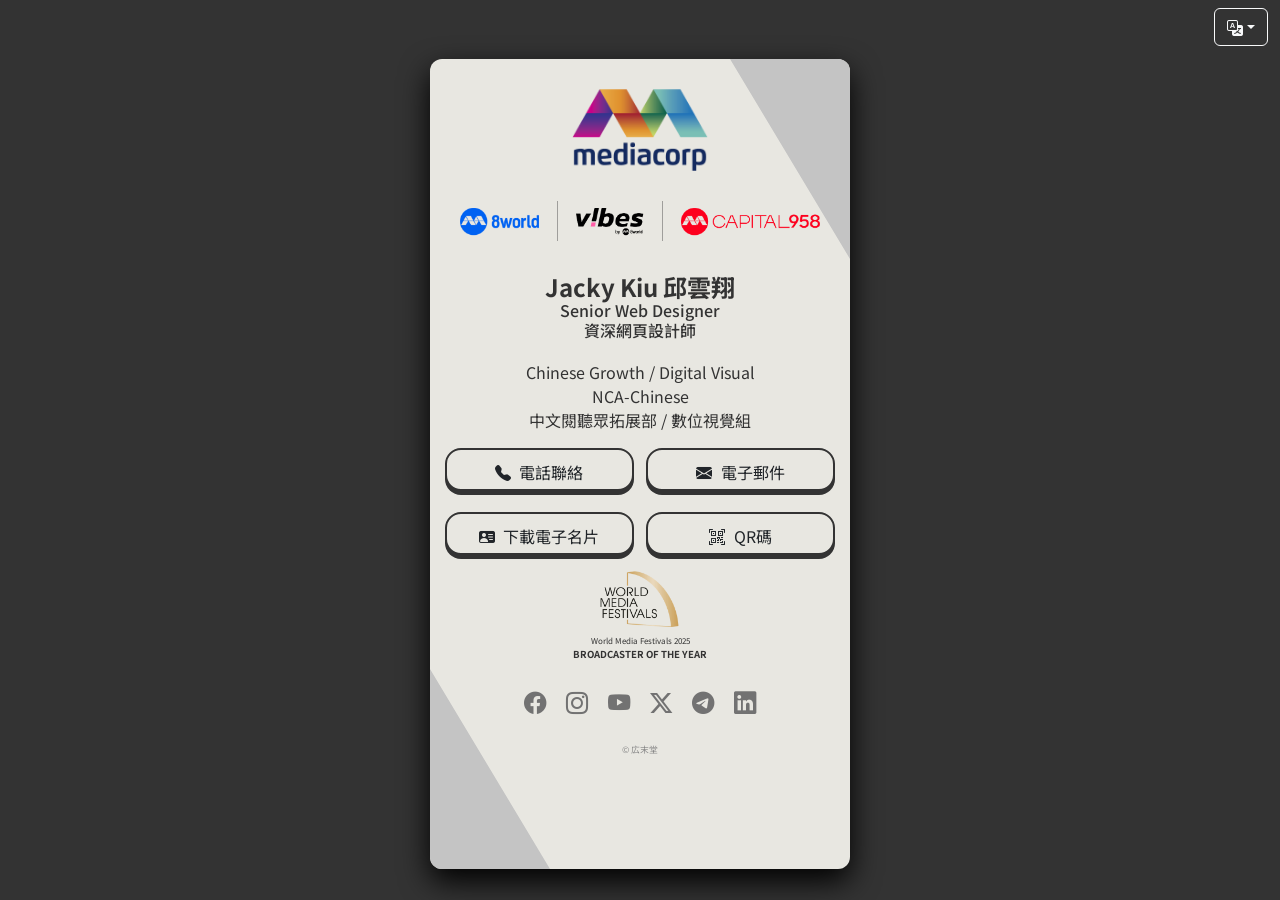
<file: index.html>
<!DOCTYPE html>
<html lang="en">

<head>
  <meta charset="UTF-8">
  <meta name="viewport" content="width=device-width, initial-scale=1.0">
  
  <!-- Disable some unused tools -->
  <meta name="google" content="notranslate" />
  
  <!-- Tell search robots do not index and follow this site -->
  <meta name="robots" content="noindex, nofollow">
  
  <!-- Event SEO and Property -->
  <meta name="keywords" content="mediacorp, namecard, enamecard, nfc, smart namecard, chinese digital" />
  <meta name="description" content="Digital name card for Jacky Kiu at Mediacorp." />
  
  <meta property="og:title" content="JackyKiu@Mediacorp" />
  <meta property="og:description" content="Mediacorp is Singapore's largest content creator and national media network, operating a suite of TV channels, radio stations and multiple digital platforms." />
  <meta property="og:url" content="https://www.mediacorp.sg/" />
  <meta property="og:image" content="imgs/mediacorp-logo.png" />
  
  <!-- Web App owner -->
  <meta name="copyright" content="Copyright (c) 2025, 広末堂. All Rights Reserved." />
  <meta name="author" content="Jacky Kiu" />
  <meta name="publisher" content="Hirosue Studio" />
  <meta name="generator" content="v2.0" />
  
  <!-- iOS web app icon set -->
  <meta name="mobile-web-app-capable" content="yes">
  <meta name="apple-mobile-web-app-title" content="Jacky Kiu" />
  <meta name="apple-mobile-web-app-status-bar-style" content="black" />
  <link rel="apple-touch-startup-image" href="favicons/apple-touch-icon.png" />
  <link rel="apple-touch-icon" href="favicons/apple-touch-icon.png" />
  
  <!-- Android web app icon set -->
  <link rel="manifest" href="manifest.json" />
  <link rel="icon" type="image/png" sizes="32x32" href="favicons/favicon.png" />
  <link rel="icon" type="image/png" sizes="192x192" href="favicons/icons-192.png" />
  <link rel="icon" type="image/png" sizes="512x512" href="favicons/icons-512.png" />
  
  <!-- Default web icon set -->
  <link rel="icon shortcut" href="favicons/favicon.png" />
  
  <title>Jacky Kiu @ Mediacorp Pte Ltd.</title>

  <link rel="stylesheet" href="https://cdn.jsdelivr.net/npm/bootstrap-icons@1.11.1/font/bootstrap-icons.css">
  <link href="https://cdn.jsdelivr.net/npm/bootstrap@5.3.5/dist/css/bootstrap.min.css" rel="stylesheet">
  <!-- <link rel="stylesheet" href="https://cdnjs.cloudflare.com/ajax/libs/font-awesome/6.5.0/css/all.min.css"> -->

  <link rel="stylesheet" href="css/styles.css">

  <script>
    function changeLanguage(language) {
      // Set the selected language text to the dropdown button
      $('#languageSymbol').text(language);

      // Hide all language divs
      $('.s_chinese, .japanese, .english').hide();
      $('.main-position').removeClass('mb-3');

      // Show the selected language div
      if (language == "english") {
        $('#languageSymbol').text("Eng");
        $('.' + language.toLowerCase()).show();
        $('.eng').show();
        $('.t_chinese, .s_chinese, .japanese, .name').hide();
        $('.main-position').addClass('mb-3');
      } else if (language == "japanese") {
        $('#languageSymbol').text("日");
        $('.' + language.toLowerCase()).show();
        $('.t_chinese, .s_chinese, .name, .eng').hide();
      } else if (language == "s_chinese") {
        $('#languageSymbol').text("简");
        $('.' + language.toLowerCase()).show();
        $('.name').show();
        $('.t_chinese, .japanese, .eng').hide();
      } else {
        $('#languageSymbol').text("繁");
        $('.' + language.toLowerCase()).show();
        $('.name').show();
        $('.s_chinese, .japanese, .eng').hide();
      }
    }
  </script>
</head>

<body>
  <!-- Dropdown Translator -->
  <div class="container-fluid">
    <div class="row py-2">
      <div class="col-12 text-end">
        <div class="dropdown">
          <button class="btn btn-outline-light dropdown-toggle d-inline-flex align-items-center" type="button" data-bs-toggle="dropdown" aria-expanded="false"><span id="languageSymbol"><i class="bi bi-translate"></i></span></button>
          <ul class="dropdown-menu shadow">
            <li class="text-center">
              <a class="dropdown-item" href="#" onclick="changeLanguage('t_chinese')">繁體</a>
            </li>
            <li class="text-center">
              <a class="dropdown-item" href="#" onclick="changeLanguage('s_chinese')">简体</a>
            </li>
            <li class="text-center">
              <a class="dropdown-item" href="#" onclick="changeLanguage('japanese')">日本語</a>
            </li>
            <li class="text-center">
              <a class="dropdown-item" href="#" onclick="changeLanguage('english')">English</a>
            </li>
          </ul>
        </div>
      </div>
    </div>
  </div>

  <div class="card-container">
    <div class="card-inner">
      <!-- Front side -->
      <div class="card-front">
        <div class="corner-triangle"></div>
        
        <div class="position-relative z-1 h-100">
          <div class="text-center">
            <a href="https://www.mediacorp.com.sg" target="_blank"><img src="imgs/logo_mediacorp_v2.png" alt="Mediacorp" id="logoMediacorp" class="img-fluid" width="200px"></a>
          </div>
        
          <div class="brand-logos d-flex justify-content-center align-items-center text-center">
            <a href="https://www.8world.com" target="_blank" class="department-logos"><img src="imgs/logo_8world_horizontal.png" alt="8world News" id="logo8world" class="img-fluid"></a>
        
            <div class="divider mx-1" id="divider1"></div>
        
            <a href="https://vibes.8world.com" target="_blank" class="department-logos"><img src="imgs/logo_vibes_horizontal.png" alt="Vibes by 8world" id="logoVibes" class="img-fluid"></a>
        
            <div class="divider mx-1" id="divider2"></div>
        
            <a href="https://www.melisten.sg/radio/capital-958" target="_blank" class="department-logos"><img src="imgs/logo_capital958_horizontal.png" alt="Capital 958" id="logoCapital958" class="img-fluid"></a>
          </div>
        
          <div class="text-center">
            <h3 class="name mb-0">Jacky Kiu 邱雲翔</h3>
            <h3 class="english mb-0" style="display: none;">Jacky Kiu</h3>
            <h3 class="japanese mb-0" style="display: none;">雲翔 邱 • ジャッキー</h3>
        
            <h6 class="main-position mb-0">Senior Web Designer</h6>
            <h6 class="language-position t_chinese">資深網頁設計師</h6>
            <h6 class="language-position s_chinese" style="display: none;">高级网页设计师</h6>
            <h6 class="language-position japanese" style="display: none;">シニアンウェブデザイナー</h6>
        
            <p class="department mb-0">Chinese Growth / Digital Visual</p>
            <p class="department mb-0">NCA-Chinese</p>
            <span class="language-positiont t_chinese">中文閱聽眾拓展部 / 數位視覺組</span>
            <span class="language-positions s_chinese" style="display: none;">中文用户扩展部 / 数字视觉组</span>
            <span class="language-position japanese" style="display: none;">中国語オーディエンス成長部 / デジタルビジュアルチーム</span>
          </div>
        
          <div class="action-buttons">
            <a href="tel:85313851" class="btn">
              <i class="bi bi-telephone-fill"></i> <span class="eng" style="display: none;">Call</span>
              <span class="t_chinese">電話聯絡</span>
              <span class="s_chinese" style="display: none;">电话联系</span>
              <span class="japanese" style="display: none;">電話連絡</span>
            </a>
            <a href="mailto:Jacky.Kiu@mediacorp.com.sg" class="btn">
              <i class="bi bi-envelope-fill"></i> <span class="eng" style="display: none;">Email</span>
              <span class="t_chinese">電子郵件</span>
              <span class="s_chinese" style="display: none;">电子邮件</span>
              <span class="japanese" style="display: none;">メール</span>
            </a>
            <a href="namecard/JackyKiu_vCard.vcf" target="_blank" class="btn">
              <i class="bi bi-person-vcard-fill"></i> <span class="eng" style="display: none;">vCard Download</span>
              <span class="t_chinese">下載電子名片</span>
              <span class="s_chinese" style="display: none;">下载电子名片</span>
              <span class="japanese" style="display: none;">名刺ダウンロード</span>
            </a>
            <a href="#" class="btn" onclick="flipCard()">
              <i class="bi bi-qr-code-scan"></i> <span class="eng" style="display: none;">QR Code</span>
              <span class="t_chinese">QR碼</span>
              <span class="s_chinese" style="display: none;">二维码</span>
              <span class="japanese" style="display: none;">QRコード</span>
            </a>
          </div>

          <div class="award py-2">
            <img src="imgs/logo_worldmediafestivals-border.png" alt="World Media Festivals 2025 - BROADCASTER OF THE YEAR" class="mx-auto">
            <br />
            <div class="event-title">World Media Festivals 2025</div>
            <div class="winner-title">BROADCASTER OF THE YEAR</div>
          </div>
        
          <div class="socials py-3">
            <a href="https://www.facebook.com/mediacorp.singapore" target="_blank"><i class="bi bi-facebook"></i></a>
            <a href="https://www.instagram.com/mediacorp" target="_blank"><i class="bi bi-instagram"></i></a>
            <a href="https://www.youtube.com/mediacorpsg" target="_blank"><i class="bi bi-youtube"></i></a>
            <a href="https://www.twitter.com/mediacorp" target="_blank"><i class="bi bi-twitter-x"></i></a>
            <a href="https://telegram.me/mediacorpsingapore" target="_blank"><i class="bi bi-telegram"></i></a>
            <a href="https://www.linkedin.com/in/yunsiang/" target="_blank"><i class="bi bi-linkedin"></i></a>
          </div>
        
          <div class="footer">© 広末堂</div>
        </div>
        
        <div class="corner-bottom"></div>
      </div>
    
      <!-- Back side -->
      <div class="card-back">
        <div class="text-center">
          <img src="imgs/img_qr_site.png" alt="QR Code Share Name Card" class="img-fluid qr-code">
          <div class="action-buttons mt-4">
            <a href="#" class="btn" onclick="flipCard()">
              <i class="bi bi-arrow-left svg-bold"></i> <span>Back</span>
            </a>
          </div>
        </div>
      </div>
    </div>
  </div>

  <script src="https://cdnjs.cloudflare.com/ajax/libs/jquery/3.6.3/jquery.min.js"></script>
  <script src="https://cdn.jsdelivr.net/npm/bootstrap@5.3.5/dist/js/bootstrap.bundle.min.js"></script>
  <script src="https://cdnjs.cloudflare.com/ajax/libs/gsap/3.12.5/gsap.min.js"></script>

  <script>
    // Flip card function
    function flipCard() {
      document.querySelector('.card-container').classList.toggle('flipped');
    }

    // GSAP animation for the logo and dividers
    var cover = gsap.timeline({
      repeat: -1, // number of repeats (-1 for infinite)
      repeatDelay: 120, // seconds between repeats
    });

    cover.from("#logoMediacorp", { duration: 0.8, opacity: 0, ease: "power2.inOut" });
    cover.from("#logo8world", { duration: 0.4, opacity: 0, ease: "power2.inOut" });
    cover.from("#divider1",
      { width: "4px", height: "4px", borderRadius: "50%", opacity: 0 },
      { height: "100%", borderRadius: "0%", duration: 0.4, opacity: 1, ease: "power2.inOut" }
    );
    cover.from("#logoVibes", { duration: 0.4, opacity: 0, ease: "power2.inOut" });
    cover.from("#divider2",
      { width: "4px", height: "4px", borderRadius: "50%", opacity: 0 },
      { height: "100%", borderRadius: "0%", duration: 0.4, opacity: 1, ease: "power2.inOut" }
    );
    cover.from("#logoCapital958", { duration: 0.4, opacity: 0, ease: "power2.inOut" });
  </script>

  <script>
    //    ,-~~-.___.
    //    / |  '     \         It was a dark and stormy night....
    //    (  )         0
    //    \_/-, ,----'
    //        ====           //
    //      /  \-'~;    /~~~(O)
    //      /  __/~|   /       |
    //    =(  _____| (_________|   W<
  </script>
</body>

</html>
</file>
<file: css/styles.css>
/*   ฅ^•ﻌ•^ฅ   */
@import url('https://fonts.googleapis.com/css2?family=Noto+Sans+SC:wght@300;400;700&display=swap');
@import url('https://fonts.cdnfonts.com/css/effra');

html {
  font-family: sans-serif;
  line-height: 1.15;
  -webkit-text-size-adjust: 100%;
  -webkit-tap-highlight-color: rgba(0, 0, 0, 0);
}

body {
  margin: 0;
  font-family: 'Effra', 'Noto Sans SC', Arial, Helvetica, sans-serif;
  font-size: 1rem;
  font-weight: 400;
  line-height: 1.5;
  color: #333333;
  text-align: left;
  background-color: #333333;
}

.card-container {
  position: relative;
  max-width: 420px;
  margin: 5px auto 50px;
  padding-bottom: 5px;
  perspective: 1000px;
  min-height: 630px; /* 添加最小高度 */
}

.card-inner {
  position: relative;
  width: 100%;
  height: 100%;
  text-align: center;
  transition: transform 0.8s;
  transform-style: preserve-3d;
}

.card-container.flipped .card-inner {
  transform: rotateY(180deg);
}

.card-front,
.card-back {
  position: absolute;
  width: 100%;
  /*! height: 100%; */ /* 改為 100% */
  min-height: 90vh; /* 添加最小高度 */
  background-color: #E8E7E1;
  border-radius: 12px;
  box-shadow: 0 12px 30px #000000;
  backface-visibility: hidden;
}

.card-back {
  transform: rotateY(180deg);
  background: #E8E7E1;
  padding: 20px;
  display: flex;
  align-items: center;
  justify-content: center;
  z-index: 2;
}

.qr-code {
  max-width: 250px;
  margin: 20px auto;
}

.main-logo {
  display: block;
  margin: 0 auto 15px;
  height: 40px;
}

.brand-logos {
  display: flex;
  justify-content: center;
  gap: 10px;
  height: 40px;
  margin-bottom: 2rem;
}

.brand-logos img {
  height: 34px;
}

.divider {
  width: 1px;
  height: 40px;
  background-color: #333;
  opacity: 0.4;
}

.name {
  font-weight: 700;
  font-size: 1.5rem;
  text-align: center;
}

.position,
.team,
.chinese-position {
  text-align: center;
  font-size: 0.95rem;
}

.language-position {
  font-style: normal;
  margin-bottom: 20px;
}

.language-position.japanese {
  font-size: 0.8rem;
}

.action-buttons {
  display: flex;
  justify-content: center;
  flex-wrap: wrap;
  gap: 0.8rem;
  margin-top: 1rem;
}

.action-buttons .btn {
  width: 45%;
  background: #E8E7E1;
  border: 2px solid #333;
  border-radius: 1rem;
  margin-bottom: 0.5rem;
  padding: 10px 5px 5px 5px;
  font-size: 1rem;
  box-shadow: 0 4px 0 #333;
  transition: transform ease 200ms, box-shadow ease 200ms;
}

.action-buttons .btn:hover {
  box-shadow: 0 0px 0 #333;
  transform: translateY(4px);
}
.action-buttons .btn:focus,
.action-buttons .btn:active {
  box-shadow: 0 0px 0 #333;
  transform: translateY(4px);
}

.action-buttons .btn .bi {
  margin-right: 0.3rem;
}

.action-buttons .btn .svg-bold {
  -webkit-text-stroke-width: 1px;
}

.award img {
  max-width: 100%;
  height: 4rem;
}

.event-title {
  font-size: 0.5rem;
}

.winner-title {
  font-size: 0.6rem;
  font-weight: bold;
}

.socials {
  display: flex;
  justify-content: center;
  gap: 20px;
  font-size: 1.4rem;
}

.socials a {
  color: #727272;
  text-decoration: none;
  transition: transform ease 200ms;
}

.socials a:hover {
  color: #333;
  transform: translateY(-5px);;
}

.footer {
  color: #888888;
  text-align: center;
  margin-top: 0.5rem;
  margin-bottom: 0.5rem;
  font-size: 0.55rem;
}

.corner-triangle {
  position: absolute;
  top: 0;
  right: 0;
  width: 0;
  height: 0;
  border-top: 200px solid #c4c4c4;
  border-left: 120px solid transparent;
  border-top-right-radius: 12px;
}

.corner-bottom {
  position: absolute;
  bottom: 0;
  left: 0;
  width: 0;
  height: 0;
  border-bottom: 200px solid #c4c4c4;
  border-right: 120px solid transparent;
  border-bottom-left-radius: 12px;
}

@media (max-width: 389px) {
  .card-container {
    min-height: 760px;
    /* 添加最小高度 */
  }

  .card-front,
  .card-back {
    min-height: 760px;
    /* 添加最小高度 */
  }

  .brand-logos img {
    height: 25px;
  }

  .divider {
    height: 35px;
  }
  
  .action-buttons .btn {
    width: 80%;
  }
}
</file>
